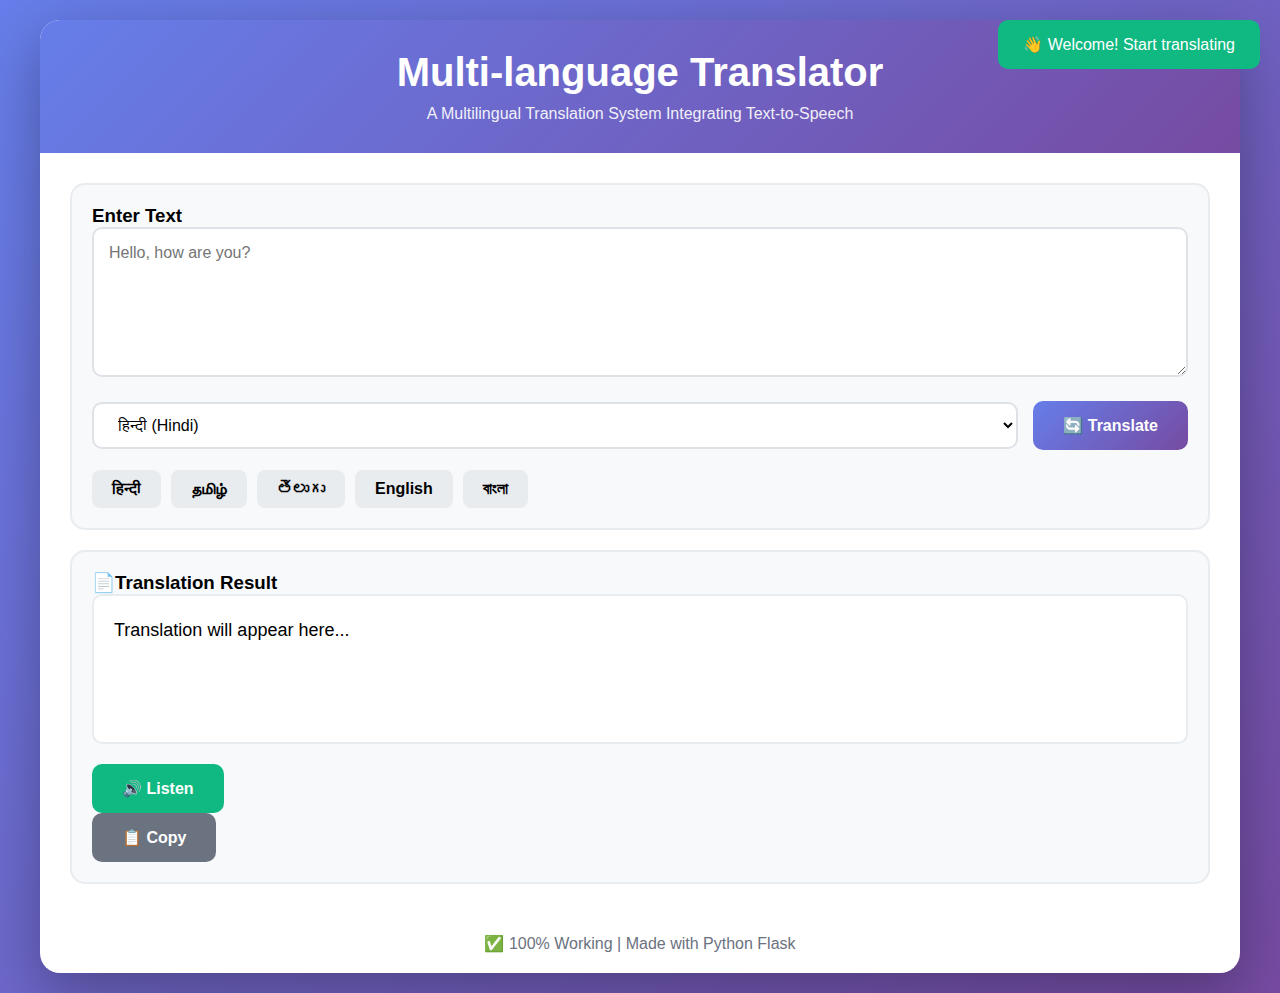
<file: templates/index.html>
<!DOCTYPE html>
<html lang="en">
<head>
    <meta charset="UTF-8">
    <meta name="viewport" content="width=device-width, initial-scale=1.0">
    <title>Multilingual Translator</title>
    <style>
        * {
            margin: 0;
            padding: 0;
            box-sizing: border-box;
        }
        
        body {
            font-family: 'Segoe UI', Tahoma, Geneva, Verdana, sans-serif;
            background: linear-gradient(135deg, #667eea 0%, #764ba2 100%);
            min-height: 100vh;
            padding: 20px;
        }
        
        .container {
            max-width: 1200px;
            margin: 0 auto;
            background: white;
            border-radius: 20px;
            box-shadow: 0 20px 60px rgba(0,0,0,0.3);
            overflow: hidden;
        }
        
        .header {
            background: linear-gradient(135deg, #667eea 0%, #764ba2 100%);
            color: white;
            padding: 30px;
            text-align: center;
        }
        
        .header h1 {
            font-size: 2.5rem;
            margin-bottom: 10px;
        }
        
        .header p {
            opacity: 0.9;
        }
        
        .translator-box {
            padding: 30px;
            display: grid;
            gap: 20px;
        }
        
        .input-section, .output-section {
            background: #f8f9fa;
            border-radius: 15px;
            padding: 20px;
            border: 2px solid #e9ecef;
        }
        
        textarea {
            width: 100%;
            padding: 15px;
            border: 2px solid #dee2e6;
            border-radius: 10px;
            font-size: 16px;
            resize: vertical;
            min-height: 150px;
            font-family: inherit;
        }
        
        textarea:focus {
            outline: none;
            border-color: #667eea;
        }
        
        .controls {
            display: flex;
            gap: 15px;
            align-items: center;
            margin: 20px 0;
        }
        
        select {
            padding: 12px 20px;
            border: 2px solid #dee2e6;
            border-radius: 10px;
            font-size: 16px;
            background: white;
            flex: 1;
        }
        
        button {
            padding: 15px 30px;
            border: none;
            border-radius: 10px;
            font-size: 16px;
            font-weight: 600;
            cursor: pointer;
            transition: 0.3s;
            display: flex;
            align-items: center;
            gap: 10px;
        }
        
        .translate-btn {
            background: linear-gradient(135deg, #667eea 0%, #764ba2 100%);
            color: white;
        }
        
        .translate-btn:hover {
            transform: translateY(-2px);
            box-shadow: 0 10px 20px rgba(102, 126, 234, 0.3);
        }
        
        .speak-btn {
            background: #10b981;
            color: white;
        }
        
        .output {
            background: white;
            padding: 20px;
            border-radius: 10px;
            border: 2px solid #e9ecef;
            min-height: 150px;
            font-size: 18px;
            line-height: 1.6;
        }
        
        .audio-player {
            margin-top: 20px;
            display: none;
        }
        
        audio {
            width: 100%;
            margin-top: 10px;
        }
        
        .languages {
            display: flex;
            flex-wrap: wrap;
            gap: 10px;
            margin-top: 20px;
        }
        
        .lang-btn {
            padding: 10px 20px;
            background: #e9ecef;
            border: none;
            border-radius: 8px;
            cursor: pointer;
            transition: 0.3s;
        }
        
        .lang-btn:hover {
            background: #667eea;
            color: white;
        }
        
        .alert {
            position: fixed;
            top: 20px;
            right: 20px;
            padding: 15px 25px;
            border-radius: 10px;
            color: white;
            font-weight: 500;
            z-index: 1000;
        }
        
        .alert-success {
            background: #10b981;
        }
        
        .alert-error {
            background: #ef4444;
        }
    </style>
</head>
<body>
    <div class="container">
        <div class="header">
            <h1>Multi-language Translator</h1>
            <p>A Multilingual Translation System Integrating Text-to-Speech</p>
        </div>
        
        <div class="translator-box">
            <!-- Input Section -->
            <div class="input-section">
                <h3>Enter Text</h3>
                <textarea id="inputText" placeholder="Hello, how are you?"></textarea>
                
                <div class="controls">
                    <select id="targetLang">
                        <option value="hi">हिन्दी (Hindi)</option>
                        <option value="bn">বাংলা (Bengali)</option>
                        <option value="ta">தமிழ் (Tamil)</option>
                        <option value="te">తెలుగు (Telugu)</option>
                        <option value="mr">मराठी (Marathi)</option>
                        <option value="gu">ગુજરાતી (Gujarati)</option>
                        <option value="kn">ಕನ್ನಡ (Kannada)</option>
                        <option value="ml">മലയാളം (Malayalam)</option>
                        <option value="en">English</option>
                    </select>
                    
                    <button class="translate-btn" onclick="translateText()">
                        🔄 Translate
                    </button>
                </div>
                
                <div class="languages">
                    <button class="lang-btn" onclick="setLanguage('hi')">हिन्दी</button>
                    <button class="lang-btn" onclick="setLanguage('ta')">தமிழ்</button>
                    <button class="lang-btn" onclick="setLanguage('te')">తెలుగు</button>
                    <button class="lang-btn" onclick="setLanguage('en')">English</button>
                    <button class="lang-btn" onclick="setLanguage('bn')">বাংলা</button>
                </div>
            </div>
            
            <!-- Output Section -->
            <div class="output-section">
                <h3>📄Translation Result</h3>
                <div class="output" id="outputText">
                    Translation will appear here...
                </div>
                
                <div style="margin-top: 20px;">
                    <button class="speak-btn" onclick="speakText()" id="speakBtn" disabled>
                        🔊 Listen
                    </button>
                    <button onclick="copyText()" style="background: #6b7280; color: white;">
                        📋 Copy
                    </button>
                </div>
                
                <div class="audio-player" id="audioPlayer">
                    <audio controls id="audioElement"></audio>
                </div>
            </div>
        </div>
        
        <div style="padding: 20px; text-align: center; color: #6b7280;">
            <p>✅ 100% Working | Made with Python Flask</p>
        </div>
    </div>

    <script>
        // Global variables
        let currentTranslation = '';
        
        // Set target language
        function setLanguage(lang) {
            document.getElementById('targetLang').value = lang;
            showAlert('Language set: ' + lang, 'success');
        }
        
        // Translate text
        async function translateText() {
            const text = document.getElementById('inputText').value.trim();
            const targetLang = document.getElementById('targetLang').value;
            
            if (!text) {
                showAlert('Please enter some text', 'error');
                return;
            }
            
            try {
                // Show loading
                const translateBtn = document.querySelector('.translate-btn');
                translateBtn.innerHTML = '⏳ Translating...';
                translateBtn.disabled = true;
                
                // Call backend
                const response = await fetch('/translate', {
                    method: 'POST',
                    headers: {
                        'Content-Type': 'application/json'
                    },
                    body: JSON.stringify({
                        text: text,
                        target_lang: targetLang
                    })
                });
                
                const data = await response.json();
                
                if (data.success) {
                    currentTranslation = data.translated_text;
                    document.getElementById('outputText').innerHTML = currentTranslation;
                    document.getElementById('speakBtn').disabled = false;
                    showAlert('✅ Translation successful!', 'success');
                } else {
                    showAlert('❌ Error: ' + data.error, 'error');
                }
                
            } catch (error) {
                showAlert('❌ Server error: ' + error, 'error');
            } finally {
                // Reset button
                const translateBtn = document.querySelector('.translate-btn');
                translateBtn.innerHTML = '🔄 Translate';
                translateBtn.disabled = false;
            }
        }
        
        // Generate speech
        async function speakText() {
            if (!currentTranslation) {
                showAlert('No translation to speak', 'error');
                return;
            }
            
            try {
                // Show loading
                const speakBtn = document.getElementById('speakBtn');
                speakBtn.innerHTML = '⏳ Generating audio...';
                speakBtn.disabled = true;
                
                // Get target language
                const targetLang = document.getElementById('targetLang').value;
                
                // Call TTS endpoint
                const response = await fetch('/tts', {
                    method: 'POST',
                    headers: {
                        'Content-Type': 'application/json'
                    },
                    body: JSON.stringify({
                        text: currentTranslation,
                        lang: targetLang === 'en' ? 'en' : 'hi'
                    })
                });
                
                const data = await response.json();
                
                if (data.success) {
                    // Play audio
                    const audioPlayer = document.getElementById('audioPlayer');
                    const audioElement = document.getElementById('audioElement');
                    
                    audioElement.src = data.audio_url;
                    audioPlayer.style.display = 'block';
                    audioElement.play();
                    
                    showAlert('🔊 Audio ready!', 'success');
                } else {
                    showAlert('❌ Error generating audio', 'error');
                }
                
            } catch (error) {
                showAlert('❌ TTS error: ' + error, 'error');
            } finally {
                // Reset button
                const speakBtn = document.getElementById('speakBtn');
                speakBtn.innerHTML = '🔊 Listen';
                speakBtn.disabled = false;
            }
        }
        
        // Copy text
        function copyText() {
            if (!currentTranslation) {
                showAlert('No text to copy', 'error');
                return;
            }
            
            navigator.clipboard.writeText(currentTranslation)
                .then(() => {
                    showAlert('✅ Text copied to clipboard', 'success');
                })
                .catch(() => {
                    showAlert('❌ Failed to copy text', 'error');
                });
        }
        
        // Show alert
        function showAlert(message, type) {
            // Remove existing alerts
            const existing = document.querySelector('.alert');
            if (existing) existing.remove();
            
            // Create alert
            const alert = document.createElement('div');
            alert.className = `alert alert-${type}`;
            alert.textContent = message;
            document.body.appendChild(alert);
            
            // Auto remove
            setTimeout(() => {
                if (alert.parentElement) {
                    alert.remove();
                }
            }, 3000);
        }
        
        // Auto-translate on Ctrl+Enter
        document.getElementById('inputText').addEventListener('keydown', (e) => {
            if (e.ctrlKey && e.key === 'Enter') {
                translateText();
            }
        });
        
        // Test backend on load
        window.onload = () => {
            console.log('App loaded');
            showAlert('👋 Welcome! Start translating', 'success');
        };
    </script>
</body>
</html>
</file>
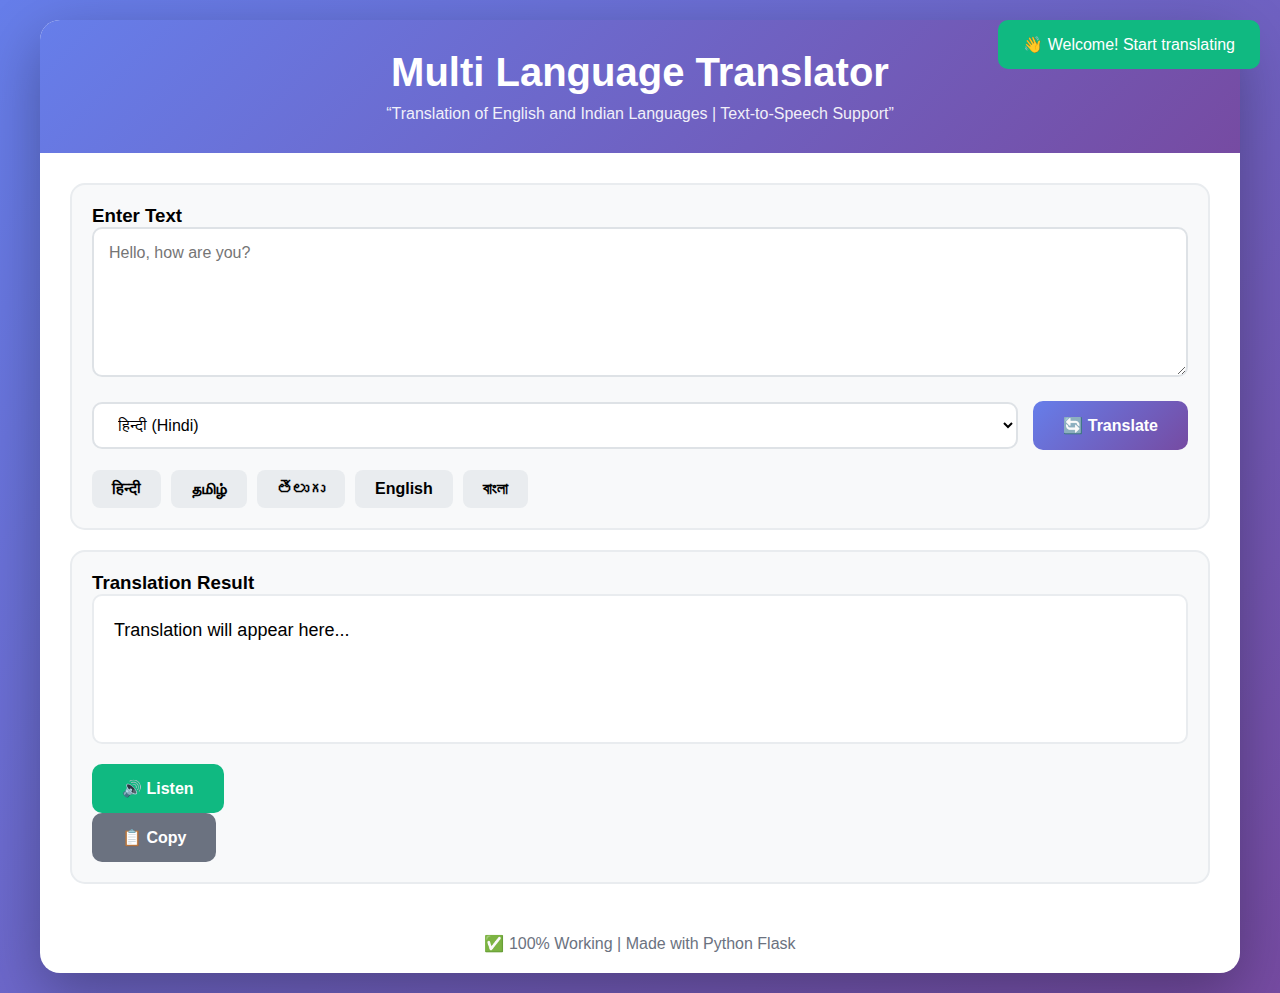
<file: indian_translator/templates/index.html>
<!DOCTYPE html>
<html lang="en">
<head>
    <meta charset="UTF-8">
    <meta name="viewport" content="width=device-width, initial-scale=1.0">
    <title>भारतीय अनुवादक</title>
    <style>
        * {
            margin: 0;
            padding: 0;
            box-sizing: border-box;
        }
        
        body {
            font-family: 'Segoe UI', Tahoma, Geneva, Verdana, sans-serif;
            background: linear-gradient(135deg, #667eea 0%, #764ba2 100%);
            min-height: 100vh;
            padding: 20px;
        }
        
        .container {
            max-width: 1200px;
            margin: 0 auto;
            background: white;
            border-radius: 20px;
            box-shadow: 0 20px 60px rgba(0,0,0,0.3);
            overflow: hidden;
        }
        
        .header {
            background: linear-gradient(135deg, #667eea 0%, #764ba2 100%);
            color: white;
            padding: 30px;
            text-align: center;
        }
        
        .header h1 {
            font-size: 2.5rem;
            margin-bottom: 10px;
        }
        
        .header p {
            opacity: 0.9;
        }
        
        .translator-box {
            padding: 30px;
            display: grid;
            gap: 20px;
        }
        
        .input-section, .output-section {
            background: #f8f9fa;
            border-radius: 15px;
            padding: 20px;
            border: 2px solid #e9ecef;
        }
        
        textarea {
            width: 100%;
            padding: 15px;
            border: 2px solid #dee2e6;
            border-radius: 10px;
            font-size: 16px;
            resize: vertical;
            min-height: 150px;
            font-family: inherit;
        }
        
        textarea:focus {
            outline: none;
            border-color: #667eea;
        }
        
        .controls {
            display: flex;
            gap: 15px;
            align-items: center;
            margin: 20px 0;
        }
        
        select {
            padding: 12px 20px;
            border: 2px solid #dee2e6;
            border-radius: 10px;
            font-size: 16px;
            background: white;
            flex: 1;
        }
        
        button {
            padding: 15px 30px;
            border: none;
            border-radius: 10px;
            font-size: 16px;
            font-weight: 600;
            cursor: pointer;
            transition: 0.3s;
            display: flex;
            align-items: center;
            gap: 10px;
        }
        
        .translate-btn {
            background: linear-gradient(135deg, #667eea 0%, #764ba2 100%);
            color: white;
        }
        
        .translate-btn:hover {
            transform: translateY(-2px);
            box-shadow: 0 10px 20px rgba(102, 126, 234, 0.3);
        }
        
        .speak-btn {
            background: #10b981;
            color: white;
        }
        
        .output {
            background: white;
            padding: 20px;
            border-radius: 10px;
            border: 2px solid #e9ecef;
            min-height: 150px;
            font-size: 18px;
            line-height: 1.6;
        }
        
        .audio-player {
            margin-top: 20px;
            display: none;
        }
        
        audio {
            width: 100%;
            margin-top: 10px;
        }
        
        .languages {
            display: flex;
            flex-wrap: wrap;
            gap: 10px;
            margin-top: 20px;
        }
        
        .lang-btn {
            padding: 10px 20px;
            background: #e9ecef;
            border: none;
            border-radius: 8px;
            cursor: pointer;
            transition: 0.3s;
        }
        
        .lang-btn:hover {
            background: #667eea;
            color: white;
        }
        
        .alert {
            position: fixed;
            top: 20px;
            right: 20px;
            padding: 15px 25px;
            border-radius: 10px;
            color: white;
            font-weight: 500;
            z-index: 1000;
        }
        
        .alert-success {
            background: #10b981;
        }
        
        .alert-error {
            background: #ef4444;
        }
    </style>
</head>
<body>
    <div class="container">
        <div class="header">
            <h1>Multi Language Translator</h1>
            <p>“Translation of English and Indian Languages | Text-to-Speech Support”</p>
        </div>
        
        <div class="translator-box">
            <!-- Input Section -->
            <div class="input-section">
                <h3>Enter Text</h3>
                <textarea id="inputText" placeholder="Hello, how are you?"></textarea>
                
                <div class="controls">
                    <select id="targetLang">
                        <option value="hi">हिन्दी (Hindi)</option>
                        <option value="bn">বাংলা (Bengali)</option>
                        <option value="ta">தமிழ் (Tamil)</option>
                        <option value="te">తెలుగు (Telugu)</option>
                        <option value="mr">मराठी (Marathi)</option>
                        <option value="gu">ગુજરાતી (Gujarati)</option>
                        <option value="kn">ಕನ್ನಡ (Kannada)</option>
                        <option value="ml">മലയാളം (Malayalam)</option>
                        <option value="en">English</option>
                    </select>
                    
                    <button class="translate-btn" onclick="translateText()">
                        🔄 Translate
                    </button>
                </div>
                
                <div class="languages">
                    <button class="lang-btn" onclick="setLanguage('hi')">हिन्दी</button>
                    <button class="lang-btn" onclick="setLanguage('ta')">தமிழ்</button>
                    <button class="lang-btn" onclick="setLanguage('te')">తెలుగు</button>
                    <button class="lang-btn" onclick="setLanguage('en')">English</button>
                    <button class="lang-btn" onclick="setLanguage('bn')">বাংলা</button>
                </div>
            </div>
            
            <!-- Output Section -->
            <div class="output-section">
                <h3>Translation Result</h3>
                <div class="output" id="outputText">
                    Translation will appear here...
                </div>
                
                <div style="margin-top: 20px;">
                    <button class="speak-btn" onclick="speakText()" id="speakBtn" disabled>
                        🔊 Listen
                    </button>
                    <button onclick="copyText()" style="background: #6b7280; color: white;">
                        📋 Copy
                    </button>
                </div>
                
                <div class="audio-player" id="audioPlayer">
                    <audio controls id="audioElement"></audio>
                </div>
            </div>
        </div>
        
        <div style="padding: 20px; text-align: center; color: #6b7280;">
            <p>✅ 100% Working | Made with Python Flask</p>
        </div>
    </div>

    <script>
        // Global variables
        let currentTranslation = '';
        
        // Set target language
        function setLanguage(lang) {
            document.getElementById('targetLang').value = lang;
            showAlert('Language set: ' + lang, 'success');
        }
        
        // Translate text
        async function translateText() {
            const text = document.getElementById('inputText').value.trim();
            const targetLang = document.getElementById('targetLang').value;
            
            if (!text) {
                showAlert('Please enter text to translate', 'error');
                return;
            }
            
            try {
                // Show loading
                const translateBtn = document.querySelector('.translate-btn');
                translateBtn.innerHTML = '⏳ Translating...';
                translateBtn.disabled = true;
                
                // Call backend
                const response = await fetch('/translate', {
                    method: 'POST',
                    headers: {
                        'Content-Type': 'application/json'
                    },
                    body: JSON.stringify({
                        text: text,
                        target_lang: targetLang
                    })
                });
                
                const data = await response.json();
                
                if (data.success) {
                    currentTranslation = data.translated_text;
                    document.getElementById('outputText').innerHTML = currentTranslation;
                    document.getElementById('speakBtn').disabled = false;
                    showAlert('✅ Translation successful!', 'success');
                } else {
                    showAlert('❌ Error: ' + data.error, 'error');
                }
                
            } catch (error) {
                showAlert('❌ Server error: ' + error, 'error');
            } finally {
                // Reset button
                const translateBtn = document.querySelector('.translate-btn');
                translateBtn.innerHTML = '🔄 Translate';
                translateBtn.disabled = false;
            }
        }
        
        // Generate speech
        async function speakText() {
            if (!currentTranslation) {
                showAlert('Please translate text first', 'error');
                return;
            }
            
            try {
                // Show loading
                const speakBtn = document.getElementById('speakBtn');
                speakBtn.innerHTML = '⏳ Generating audio...';
                speakBtn.disabled = true;
                
                // Get target language
                const targetLang = document.getElementById('targetLang').value;
                
                // Call TTS endpoint
                const response = await fetch('/tts', {
                    method: 'POST',
                    headers: {
                        'Content-Type': 'application/json'
                    },
                    body: JSON.stringify({
                        text: currentTranslation,
                        lang: targetLang === 'en' ? 'en' : 'hi'
                    })
                });
                
                const data = await response.json();
                
                if (data.success) {
                    // Play audio
                    const audioPlayer = document.getElementById('audioPlayer');
                    const audioElement = document.getElementById('audioElement');
                    
                    audioElement.src = data.audio_url;
                    audioPlayer.style.display = 'block';
                    audioElement.play();
                    
                    showAlert('🔊 Audio is ready', 'success');
                } else {
                    showAlert('❌ Error generating audio', 'error');
                }
                
            } catch (error) {
                showAlert('❌ TTS error: ' + error, 'error');
            } finally {
                // Reset button
                const speakBtn = document.getElementById('speakBtn');
                speakBtn.innerHTML = '🔊 Listen';
                speakBtn.disabled = false;
            }
        }
        
        // Copy text
        function copyText() {
            if (!currentTranslation) {
                showAlert('Please copy some text first', 'error');
                return;
            }
            
            navigator.clipboard.writeText(currentTranslation)
                .then(() => {
                    showAlert('✅ Text copied successfully', 'success');
                })
                .catch(() => {
                    showAlert('❌ Failed to copy text', 'error');
                });
        }
        
        // Show alert
        function showAlert(message, type) {
            // Remove existing alerts
            const existing = document.querySelector('.alert');
            if (existing) existing.remove();
            
            // Create alert
            const alert = document.createElement('div');
            alert.className = `alert alert-${type}`;
            alert.textContent = message;
            document.body.appendChild(alert);
            
            // Auto remove
            setTimeout(() => {
                if (alert.parentElement) {
                    alert.remove();
                }
            }, 3000);
        }
        
        // Auto-translate on Ctrl+Enter
        document.getElementById('inputText').addEventListener('keydown', (e) => {
            if (e.ctrlKey && e.key === 'Enter') {
                translateText();
            }
        });
        
        // Test backend on load
        window.onload = () => {
            console.log('App loaded');
            showAlert('👋 Welcome! Start translating', 'success');
        };
    </script>
</body>
</html>
</file>
